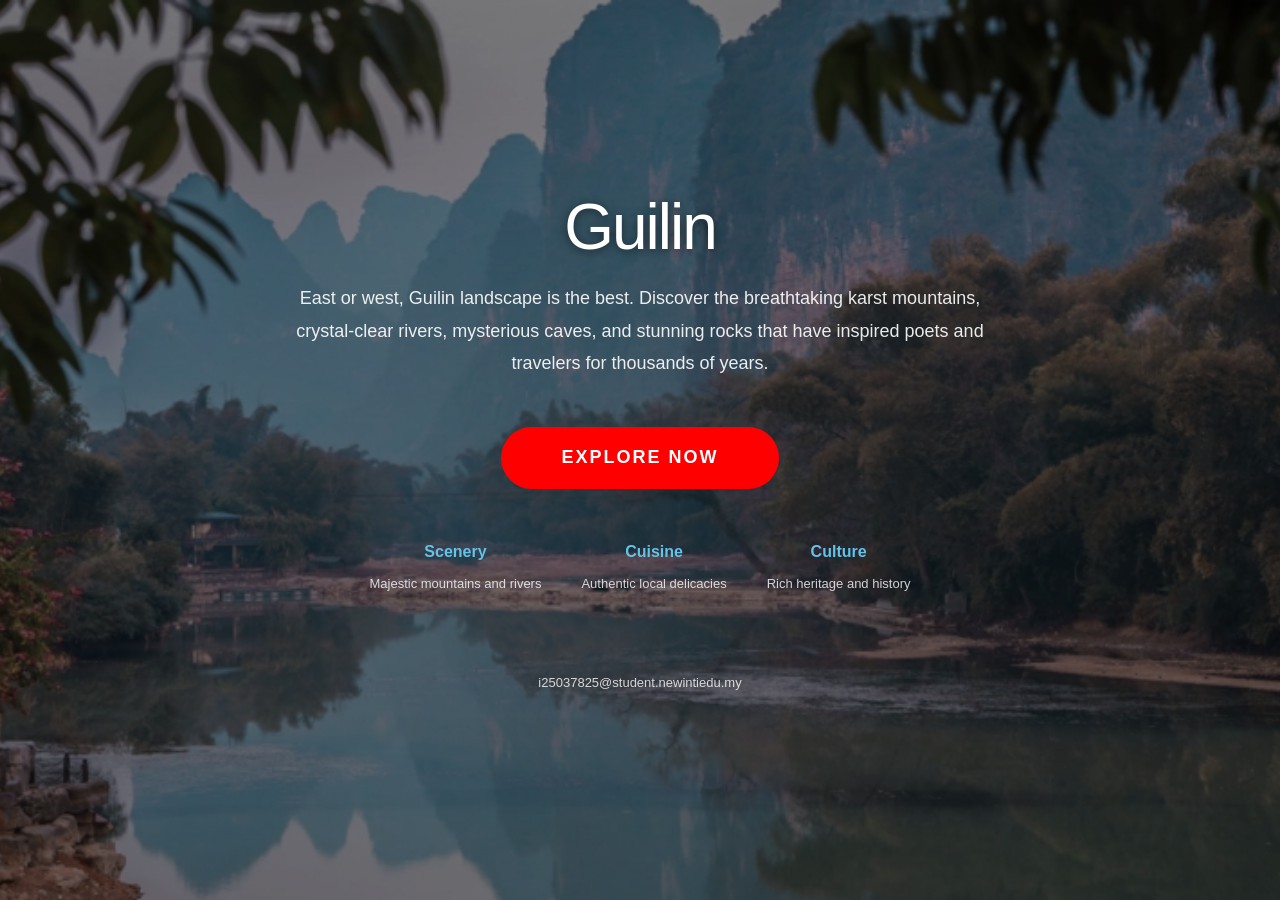
<file: index.html>
<!DOCTYPE html>
<html lang="en">
<head>
<!-- Google tag (gtag.js) -->
<script async src="https://www.googletagmanager.com/gtag/js?id=G-87DLP8FMEF"></script>
<script>
  window.dataLayer = window.dataLayer || [];
  function gtag(){dataLayer.push(arguments);}
  gtag('js', new Date());

  gtag('config', 'G-87DLP8FMEF');
</script>
  <meta charset="UTF-8">
  <meta name="viewport" content="width=device-width, initial-scale=1.0">
  <title>Welcome to Guilin</title>
  <link href="./css/style.css" rel="stylesheet" type="text/css" />
</head>
<body>
  <div class="welcome-page">
    <div class="welcome-wrap">
      <div class="welcome-box">
        <h1>Guilin</h1>
        <p class="subtitle">East or west, Guilin landscape is the best. Discover the breathtaking karst mountains, crystal-clear rivers, mysterious caves, and stunning rocks that have inspired poets and travelers for thousands of years.</p>
        <a href="home.html" class="enter-btn">EXPLORE NOW</a>
        <div class="welcome-features">
          <div class="feat">
            <h3>Scenery</h3>
            <p>Majestic mountains and rivers</p>
          </div>
          <div class="feat">
            <h3>Cuisine</h3>
            <p>Authentic local delicacies</p>
          </div>
          <div class="feat">
            <h3>Culture</h3>
            <p>Rich heritage and history</p>
          </div>
        </div>
      </div>
    </div>
    <p class="welcome-bottom">i25037825@student.newintiedu.my</p>
  </div>
</body>
</html>
</file>
<file: css/style.css>
* { margin:0; padding:0; box-sizing:border-box; }
body { margin:0; padding:0; width:100%; color:#959595; font:normal 14px/1.8em Arial, Helvetica, sans-serif; background:url(../images/main_bg.jpg) repeat-y center center; background-size:1440px auto;}
html, .main { padding:0; margin:0; background:url(../images/global_bg.jpg) repeat center center;}
.main { background:url(../images/top_bg.jpg) no-repeat center top;}
.clr { clear:both; padding:0; margin:0; width:100%; font-size:0px; line-height:0px;}
.logo { padding:0; float:left; width:auto;}
h1 { margin:0; padding:32px 0 32px 40px; color:#63c3e8; font:normal 48px/1.2em Arial, Helvetica, sans-serif; letter-spacing:-3px;}
h1 a, h1 a:hover { color:#63c3e8; text-decoration:none;}
h1 small { display:block; font:normal 12px/1.2em Arial, Helvetica, sans-serif; color:#8b8b8b; letter-spacing:normal;}
h2 { font:normal 24px/1.5em Arial, Helvetica, sans-serif; padding:8px 0; margin:8px 0; color:#323a3f;}
p { margin:8px 0; padding:0 0 8px 0; font:normal 14px/1.8em Arial, Helvetica, sans-serif;}
a { color:#62bee3; text-decoration:underline;}

.header, .content, .menu_nav, .fbg, .footer, form, ol, ol li, ul { margin:0; padding:0;}

.header { }
.header_resize { margin:0 auto; padding:0; width:100%; max-width:1100px; background:url(../images/header_bg.jpg) repeat-x center top;}

.menu_nav { float:right; margin:0; padding:74px 24px 0 0; height:56px;}
.menu_nav ul { list-style:none;}
.menu_nav ul li { margin:0 8px 0 0; padding:0; float:left;}
.menu_nav ul li a { display:block; margin:0; padding:20px 24px 14px; color:#5f5d53; text-decoration:none; font-size:14px; background:url(../images/menu.jpg) repeat-x left top; border-left:1px solid #ede4df; border-right:1px solid #ede4df;}
.menu_nav ul li.active a, .menu_nav ul li a:hover { margin-top:-15px; padding:28px 24px 21px; color:#fff; background:#f00 url(../images/menu_a.jpg) repeat-x left top;}

.content_resize { margin:0 auto; padding:24px 30px; width:100%; max-width:1100px;}
.content .mainbar { margin:0; padding:0; float:left; width:670px;}
.content .mainbar img { border:1px solid #d8dbdc;}
.content .mainbar img.fl { margin:4px 16px 4px 0; float:left;}
.content .mainbar .article { margin:0; padding:8px 24px 8px 40px;}
.content .sidebar { padding:0; float:right; width:300px;}
.content .sidebar .gadget { margin:0; padding:8px 16px 8px 40px;}
ul.sb_menu, ul.ex_menu { margin:0; padding:0; list-style:none; color:#959595;}
ul.sb_menu li, ul.ex_menu li { margin:0;}
ul.sb_menu li { padding:4px 0; width:220px;}
ul.ex_menu li { padding:4px 0;}

.fbg { background:url(../images/fbg_bg.jpg) repeat center center;}
.fbg_resize { margin:0 auto; width:100%; max-width:890px; padding:48px 40px 24px; background:url(../images/fbg_rbg.jpg) no-repeat center top; color:#fff;}
.fbg ul li { padding:4px 0;}
.fbg .c2 a, .fbg .c3 a { margin:0; padding:2px 4px; background-color:#fff; color:#62bee3; text-decoration:none; }
.fbg ul li a { margin:0; padding:2px 4px; background:none; text-decoration:none;}
.fbg ul li a:hover { text-decoration:underline; font-weight:normal;}
.fbg h2 { color:#fff;}
.fbg img { margin:0 4px 0 0; padding:3px; background-color:#fff; border:1px solid #78b2cb;}
.fbg .col { margin:0; float:left;}
.fbg .c1 { padding:0 16px 0 0; width:266px;}
.fbg .c2 { padding:0 16px; width:300px;}
.fbg .c3 { padding:0 0 0 16px; width:260px;}

.footer { background:url(../images/global_bg.jpg) repeat center center;}
.footer_resize { margin:0 auto; padding:26px; width:100%; max-width:922px; background:url(../images/footer_bg.gif) repeat-x center top;}
.footer p.lf { margin:0; padding:4px 0; float:right; width:auto; line-height:1.5em;}
.footer p.lf a { color:#62bee3;}

.searchform { float:right;}
#formsearch { margin:0; height:36px; padding:10px 28px 40px 0;}
#formsearch span { display:block; margin:6px 0; padding:0; float:left; background:#fff url(../images/search.gif) no-repeat top left;}
#formsearch input.editbox_search { margin:0; padding:11px 6px 10px; float:left; width:181px; border:none; background:none; font:normal 12px/1.5em Arial, Helvetica, sans-serif; color:#a8acb2;}
#formsearch input.button_search { margin:6px 0 0 0; padding:0; border:none; float:left;}

ol { list-style:none;}
ol li { display:block; clear:both;}
ol li label { display:block; margin:0; padding:16px 0 0 0;}
ol li input.text { width:480px; border:1px solid #c0c0c0; margin:2px 0; padding:5px 2px; height:16px; background:#fff;}
ol li textarea { width:480px; border:1px solid #c0c0c0; margin:2px 0; padding:2px; background:#fff;}
ol li .send { margin:16px 0 0 0;}

.welcome-page { display:flex; flex-direction:column; align-items:center; justify-content:center; min-height:100vh; text-align:center; padding:40px 20px; background:url(../images/img1.jpg) no-repeat center center; background-size:cover; position:relative;}
.welcome-page::before { content:''; position:absolute; top:0; left:0; right:0; bottom:0; background:rgba(0,0,0,0.45);}
.welcome-page > * { position:relative; z-index:1;}
.welcome-page .welcome-box { max-width:700px; width:100%; animation: fadeUp 1s ease;}
.welcome-page .welcome-box h1 { font-size:64px; color:#fff; margin-bottom:16px; padding:0; letter-spacing:-2px; text-shadow:0 2px 10px rgba(0,0,0,0.5);}
.welcome-page .welcome-box .subtitle { font-size:18px; color:rgba(255,255,255,0.9); margin-bottom:40px; line-height:1.8;}
.welcome-page .welcome-box .enter-btn { display:inline-block; padding:18px 60px; background:#f00; color:#fff; font-size:18px; font-weight:bold; text-decoration:none; border-radius:50px; transition:all 0.3s; letter-spacing:2px;}
.welcome-page .welcome-box .enter-btn:hover { background:#d00; transform:scale(1.05); box-shadow:0 8px 30px rgba(255,0,0,0.3);}
.welcome-page .welcome-features { display:flex; justify-content:center; gap:40px; margin-top:50px;}
.welcome-page .welcome-features .feat { text-align:center;}
.welcome-page .welcome-features .feat h3 { color:#63c3e8; font-size:16px;}
.welcome-page .welcome-features .feat p { font-size:13px; color:rgba(255,255,255,0.8);}
.welcome-bottom { margin-top:60px; color:rgba(255,255,255,0.8); font-size:13px; text-align:center;}
@keyframes fadeUp { from{opacity:0;transform:translateY(30px)} to{opacity:1;transform:translateY(0)} }

.back-welcome { display:inline-block; margin:12px 24px 8px 40px; padding:8px 20px; background:#62bee3; color:#fff; text-decoration:none; border-radius:4px; font-size:13px; transition:background 0.3s;}
.back-welcome:hover { background:#4aa8cc; text-decoration:none;}

.carousel-wrap { position:relative; width:100%; height:400px; overflow:hidden; margin:20px 0;}
.carousel-inner { display:flex; width:400%; height:100%; transition:transform 0.8s cubic-bezier(0.77,0,0.175,1);}
.carousel-slide { width:25%; height:100%; position:relative;}
.carousel-slide img { width:100%; height:100%; object-fit:cover;}
.carousel-caption { position:absolute; bottom:0; left:0; right:0; padding:40px 30px 20px; background:linear-gradient(transparent,rgba(0,0,0,0.7)); color:#fff;}
.carousel-caption h3 { font-size:24px; color:#fff; margin-bottom:8px;}
.carousel-caption p { font-size:14px; color:rgba(255,255,255,0.85);}
.carousel-btn { position:absolute; top:50%; transform:translateY(-50%); width:50px; height:50px; background:rgba(0,0,0,0.4); color:#fff; border:none; font-size:24px; cursor:pointer; border-radius:50%; transition:background 0.3s; z-index:10;}
.carousel-btn:hover { background:rgba(0,0,0,0.7);}
.carousel-btn.prev { left:15px;}
.carousel-btn.next { right:15px;}
.carousel-dots { text-align:center; padding:12px 0;}
.carousel-dots .dot { display:inline-block; width:12px; height:12px; margin:0 6px; background:#ccc; border-radius:50%; cursor:pointer; transition:background 0.3s;}
.carousel-dots .dot.active { background:#62bee3;}

.home-intro { display:grid; grid-template-columns:1fr 1fr; gap:20px; margin:30px 0;}
.home-intro .intro-card { background:#fff; padding:30px; box-shadow:0 2px 10px rgba(0,0,0,0.05);}
.home-intro .intro-card img { width:100%; height:180px; object-fit:cover; margin-bottom:16px;}
.home-intro .intro-card h3 { color:#323a3f; margin-bottom:10px;}
.home-intro .intro-card p { font-size:13px; line-height:1.7;}

.home-highlight { display:flex; gap:30px; margin:40px 0; align-items:center;}
.home-highlight .hl-img { flex:0 0 50%; overflow:hidden; box-shadow:0 4px 20px rgba(0,0,0,0.12);}
.home-highlight .hl-img img { width:100%; height:320px; object-fit:cover; display:block;}
.home-highlight .hl-text { flex:1;}
.home-highlight .hl-text h2 { color:#63c3e8; font-size:28px; margin-bottom:16px;}
.home-highlight .hl-text p { font-size:14px; color:#959595; line-height:1.8; margin-bottom:12px;}
.home-highlight .hl-text .hl-link { display:inline-block; padding:10px 28px; background:#62bee3; color:#fff; text-decoration:none; border-radius:30px; font-size:14px; transition:background 0.3s;}
.home-highlight .hl-text .hl-link:hover { background:#4aa8cc;}
.home-highlight.reverse { flex-direction:row-reverse;}

.home-stats { display:flex; justify-content:space-around; text-align:center; margin:40px 0; padding:30px 20px; background:linear-gradient(135deg,#62bee3,#63c3e8);}
.home-stats .stat-item h3 { font-size:36px; color:#fff; margin-bottom:6px;}
.home-stats .stat-item p { font-size:14px; color:rgba(255,255,255,0.85);}

.home-testimonials { display:grid; grid-template-columns:repeat(3,1fr); gap:20px; margin:40px 0;}
.home-testimonials .t-card { background:#fff; padding:24px; box-shadow:0 2px 10px rgba(0,0,0,0.05); text-align:center;}
.home-testimonials .t-card .t-avatar { width:60px; height:60px; border-radius:50%; background:#62bee3; color:#fff; font-size:24px; line-height:60px; margin:0 auto 14px;}
.home-testimonials .t-card .t-name { font-weight:bold; color:#323a3f; margin-bottom:8px;}
.home-testimonials .t-card .t-text { font-size:13px; color:#959595; font-style:italic; line-height:1.7;}

.home-banner { margin:40px 0; padding:50px 40px; background:url(../images/main_bg.jpg) repeat-y center center; text-align:center; color:#fff; background-color:rgba(98,190,227,0.15); background-blend-mode:overlay;}
.home-banner h2 { color:#63c3e8; font-size:28px; margin-bottom:14px;}
.home-banner p { font-size:15px; color:#959595; margin-bottom:20px;}

.scenery-timeline { padding:0; position:relative;}
.scenery-timeline .s-item { display:flex; gap:30px; margin-bottom:40px; align-items:flex-start;}
.scenery-timeline .s-item:nth-child(even) { flex-direction:row-reverse; text-align:right;}
.scenery-timeline .s-item .s-img { flex:0 0 45%; overflow:hidden; box-shadow:0 4px 15px rgba(0,0,0,0.1);}
.scenery-timeline .s-item .s-img img { width:100%; height:250px; object-fit:cover; display:block; transition:transform 0.5s;}
.scenery-timeline .s-item .s-img:hover img { transform:scale(1.05);}
.scenery-timeline .s-item .s-text { flex:1; padding-top:10px;}
.scenery-timeline .s-item .s-text h3 { color:#63c3e8; font-size:22px; margin-bottom:10px;}
.scenery-timeline .s-item .s-text p { font-size:14px; color:#959595; line-height:1.8;}
.scenery-timeline .s-item:nth-child(even) .s-text h3 { text-align:right;}
.scenery-timeline .s-item:nth-child(even) .s-text p { text-align:right;}

.food-grid { display:grid; grid-template-columns:repeat(3,1fr); gap:24px; padding:10px 0;}
.food-card { background:#fff; overflow:hidden; box-shadow:0 3px 15px rgba(0,0,0,0.08); transition:transform 0.3s,box-shadow 0.3s;}
.food-card:hover { transform:translateY(-6px); box-shadow:0 8px 25px rgba(0,0,0,0.15);}
.food-card .fc-img { width:100%; height:200px; object-fit:cover; display:block;}
.food-card .fc-body { padding:20px;}
.food-card .fc-body h3 { color:#323a3f; font-size:18px; margin-bottom:8px;}
.food-card .fc-body p { font-size:13px; color:#959595; line-height:1.7;}
.food-card .fc-body .fc-tag { display:inline-block; padding:4px 12px; background:#62bee3; color:#fff; border-radius:20px; font-size:11px; margin-top:10px;}

.photo-strip { display:flex; gap:12px; margin:40px 0; overflow-x:auto; padding:4px 0;}
.photo-strip img { flex:0 0 200px; height:140px; object-fit:cover; display:block; box-shadow:0 2px 8px rgba(0,0,0,0.1);}

.info-list { margin:30px 0; padding:20px 24px; background:#f9f9f9;}
.info-list h3 { color:#63c3e8; font-size:18px; margin-bottom:14px;}
.info-list ul { list-style:none; padding:0;}
.info-list ul li { padding:8px 0; border-bottom:1px solid #eee; font-size:14px; color:#959595; display:flex; gap:10px; align-items:baseline;}
.info-list ul li:last-child { border-bottom:none;}
.info-list ul li strong { color:#323a3f; flex:0 0 160px;}

.parallax-section { margin:40px 0; padding:60px 30px; background:url(../images/img1.jpg) no-repeat center center; background-size:cover; background-attachment:fixed; position:relative; text-align:center;}
.parallax-section::before { content:''; position:absolute; top:0; left:0; right:0; bottom:0; background:rgba(0,0,0,0.5);}
.parallax-section > * { position:relative; z-index:1;}
.parallax-section h2 { color:#fff; font-size:28px; margin-bottom:12px;}
.parallax-section p { color:rgba(255,255,255,0.85); font-size:15px; max-width:600px; margin:0 auto;}

.icon-row { display:flex; gap:20px; margin:30px 0; flex-wrap:wrap;}
.icon-row .ir-item { flex:1; min-width:180px; padding:20px; text-align:center; border:1px solid #eee;}
.icon-row .ir-item h4 { color:#63c3e8; font-size:16px; margin-bottom:6px;}
.icon-row .ir-item p { font-size:13px; color:#959595;}

@media (max-width:980px) {
  .header_resize { width:100%; padding:0 20px;}
  .menu_nav { padding:70px 10px 0 0; height:auto; float:none; clear:both; width:100%;}
  .menu_nav ul { display:flex; flex-wrap:wrap; justify-content:center;}
  .menu_nav ul li { margin:4px; }
  .menu_nav ul li a { padding:12px 16px; font-size:13px;}
  h1 { font-size:36px; padding:20px 0 20px 20px;}
  .content_resize { padding:16px 10px; }
  .content .mainbar { float:none; width:100%;}
  .content .sidebar { float:none; width:100%; padding:20px 0;}
  .searchform { float:none; }
  #formsearch { padding:10px 0; text-align:center;}
  #formsearch span { display:inline-block; float:none;}
  .fbg_resize { padding:30px 20px;}
  .fbg .col { float:none; width:100%; padding:10px 0; margin-bottom:16px;}
  .footer_resize { padding:16px; }
  .footer p.lf { float:none; text-align:center; width:100%;}
  ol li input.text, ol li textarea { width:100%; max-width:480px;}
  .home-intro { grid-template-columns:1fr; }
  .home-highlight, .home-highlight.reverse { flex-direction:column; }
  .home-highlight .hl-img { flex:none; width:100%; }
  .home-stats { flex-direction:column; gap:20px; }
  .home-testimonials { grid-template-columns:1fr; }
  .food-grid { grid-template-columns:1fr 1fr; }
  .scenery-timeline .s-item, .scenery-timeline .s-item:nth-child(even) { flex-direction:column; text-align:left;}
  .scenery-timeline .s-item:nth-child(even) .s-text h3, .scenery-timeline .s-item:nth-child(even) .s-text p { text-align:left;}
  .scenery-timeline .s-item .s-img { flex:none; width:100%; }
  .carousel-wrap { height:280px; }
  .welcome-box h1 { font-size:42px; }
  .welcome-page .welcome-features { flex-direction:column; gap:20px; }
  .photo-strip img { flex:0 0 150px; height:100px; }
  .info-list ul li { flex-direction:column; gap:2px; }
  .info-list ul li strong { flex:none; }
  .parallax-section { background-attachment:scroll; padding:40px 20px; }
  .icon-row { flex-direction:column; }
}

@media (max-width:600px) {
  body { font-size:13px; }
  h1 { font-size:28px; padding:16px 0 16px 10px; }
  h1 small { font-size:11px; }
  .menu_nav ul li a { padding:10px 12px; font-size:12px; }
  .carousel-wrap { height:200px; }
  .carousel-caption h3 { font-size:16px; }
  .carousel-caption p { font-size:12px; }
  .carousel-btn { width:36px; height:36px; font-size:18px; }
  .food-grid { grid-template-columns:1fr; }
  .welcome-page .welcome-box h1 { font-size:32px; }
  .welcome-page .welcome-box .enter-btn { padding:14px 40px; font-size:16px; }
  .scenery-timeline .s-item .s-img img { height:180px; }
  .content .mainbar .article { padding:8px 10px; }
}
</file>
